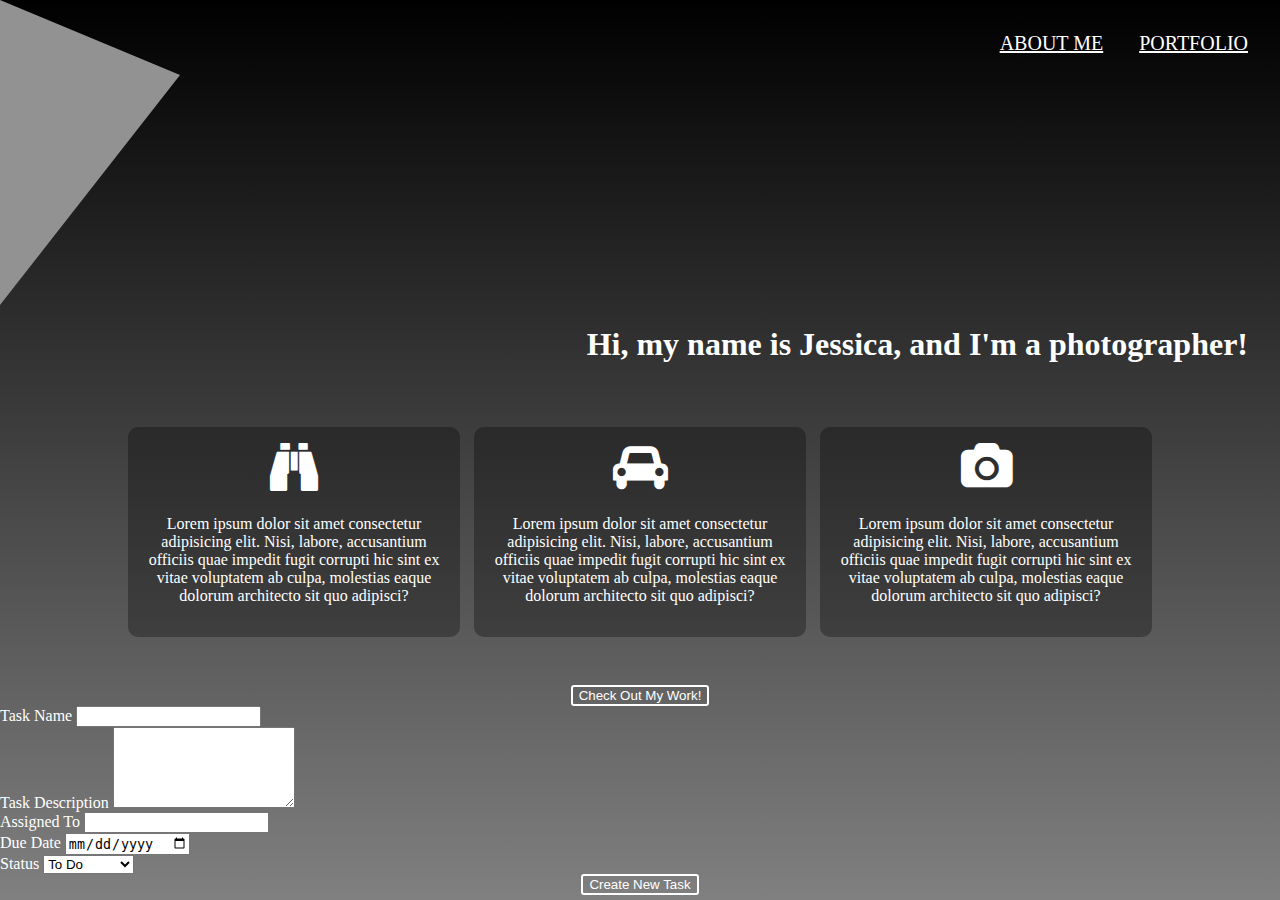
<file: index.html>
<!DOCTYPE html>
<html>

<head>
    <meta charset="utf-8">
    <title>Website Demo</title>
    <meta name="description" content="A demo website">
    <meta name="viewport" content="width=device-width, initial-scale=1">
    <link href="https://cdn.jsdelivr.net/npm/bootstrap@5.0.0-beta3/dist/css/bootstrap.min.css" rel="stylesheet" integrity="sha384-eOJMYsd53ii+scO/bJGFsiCZc+5NDVN2yr8+0RDqr0Ql0h+rP48ckxlpbzKgwra6" crossorigin="anonymous">
    <link rel="stylesheet" href="https://cdnjs.cloudflare.com/ajax/libs/font-awesome/4.7.0/css/font-awesome.min.css">
    <link rel="stylesheet" href="resources/css/style.css">
    <script src="resources/js/script.js" async defer></script>
</head>

<body>
    <header>
        <div class="triangle-right"></div>
        <nav>
            <ul>
                <li><a href="index.html">About Me</a></li>
                <li><a href="portfolio.html">Portfolio</a></li>
            </ul>
        </nav>
    </header>
    <main>
        <h1>Hi, my name is Jessica, and I'm a photographer!</h1>
        <div id="paragraph-flex">
            <div class="paragraph">
                <i class="fa fa-binoculars fa-3x"></i>
                <p>Lorem ipsum dolor sit amet consectetur adipisicing elit. Nisi, labore, accusantium officiis quae impedit fugit corrupti hic sint ex vitae voluptatem ab culpa, molestias eaque dolorum architecto sit quo adipisci?</p>
            </div>
            <div class="paragraph">
                <i class="fa fa-car fa-3x"></i>
                <p>Lorem ipsum dolor sit amet consectetur adipisicing elit. Nisi, labore, accusantium officiis quae impedit fugit corrupti hic sint ex vitae voluptatem ab culpa, molestias eaque dolorum architecto sit quo adipisci?</p>
            </div>
            <div class="paragraph">
                <i class="fa fa-camera fa-3x"></i>
                <p>Lorem ipsum dolor sit amet consectetur adipisicing elit. Nisi, labore, accusantium officiis quae impedit fugit corrupti hic sint ex vitae voluptatem ab culpa, molestias eaque dolorum architecto sit quo adipisci?</p>
            </div>
        </div>
        <button type="button">Check Out My Work!</button>
        <form id="newTaskForm" method="post" onsubmit="return false">

        <div class="container">
            <div class="form-row">
                <div class="col-12">
                    <!-- <div class="alert alert-danger errorMessage" role="alert" id='errorMessage'>
                        A simple danger alert—check it out!
                    </div> -->
                </div>
            </div>

            <div class="form-row">
                <div class="col-md-6  col-sm-12">
                    <div class="form-group">
                        <label for="task-name" class="form-label">Task Name</label>
                        <input type="text" class="form-control" id="task-name" aria-describedby="taskname">
                    </div>

                    <div class="form-group">
                        <label for="task-description">Task Description</label>
                        <textarea class="form-control" id="task-description" rows="5"></textarea>
                    </div>
                </div>

                <div class="col-md-6 col-sm-12">
                    <div class="form-group">
                        <label for="assigned-to" class="form-label">Assigned To</label>
                        <input type="text" class="form-control" id="assigned-to" aria-describedby="assigned to">
                    </div>

                    <div class="form-group">
                        <label for="due-date" class="form-label">Due Date</label>
                        <input type="date" class="form-control" id="due-date" name="due-date">
                    </div>

                    <div class="form-group">
                        <label for="task-status">Status</label>
                        <select class="form-control" id="task-status">
                            <option selected value="To Do">To Do</option>
                            <option value="In Progress">In Progress</option>
                            <option value="Review">Review</option>
                            <option value="Done">Done</option>
                        </select>
                    </div>
                </div>
            </div>
            <div class="form-row">
                <div class="col-12">
                    <button class="btn btn-primary btn-block" type="submit" id="create-new-task">Create New
                        Task</button>
                </div>
            </div>
        </div>
    </form>
    </main>
</body>

</html>
</file>
<file: resources/css/style.css>
/* Universal Styling */

html {
    min-height: 100vh
}

body {
    margin: 0;
    padding: 0;
    background-image: linear-gradient(black, gray);
    min-height: 100vh;
    color: white;
}


/* Nav Styling */

header {
    display: flex;
    flex-direction: row;
    justify-content: space-between;
}

.triangle-right {
    width: 0;
    height: 0;
    border-top: 75px solid transparent;
    border-left: 180px solid rgb(146, 146, 146);
    border-bottom: 230px solid transparent;
}

nav ul {
    padding-top: 1rem;
    list-style: none;
    padding-left: 0;
    margin-right: 1rem;
}

nav ul li {
    display: inline-block;
    margin: 0 1rem;
    font-size: 1.25rem;
    text-transform: uppercase;
}

a {
    color: white;
}


/* Main Styling */

h1 {
    text-align: right;
    margin-right: 2rem;
}


/* Paragraph-Flex Styling */

#paragraph-flex {
    display: flex;
    flex-direction: row;
    justify-content: space-between;
    align-items: center;
    width: 80%;
    margin: 4rem auto 3rem auto;
}

.paragraph {
    display: flex;
    flex-direction: column;
    align-items: center;
    max-width: 300px;
    text-align: center;
    background-color: rgba(0, 0, 0, 0.3);
    padding: 1rem;
    border-radius: 10px;
}

.paragraph i {
    margin-bottom: 0.5rem;
}

#center-big {
    font-size: 2rem;
    text-align: center;
}

#secret-message {
    text-align: center;
    display: none;
}

#carousel {
    margin: 1rem auto;
}


/* Button */

button {
    margin: 0 auto;
    display: block;
    background-color: transparent;
    border: 2px solid white;
    border-radius: 3px;
    box-shadow: none;
    color: white;
}
</file>
